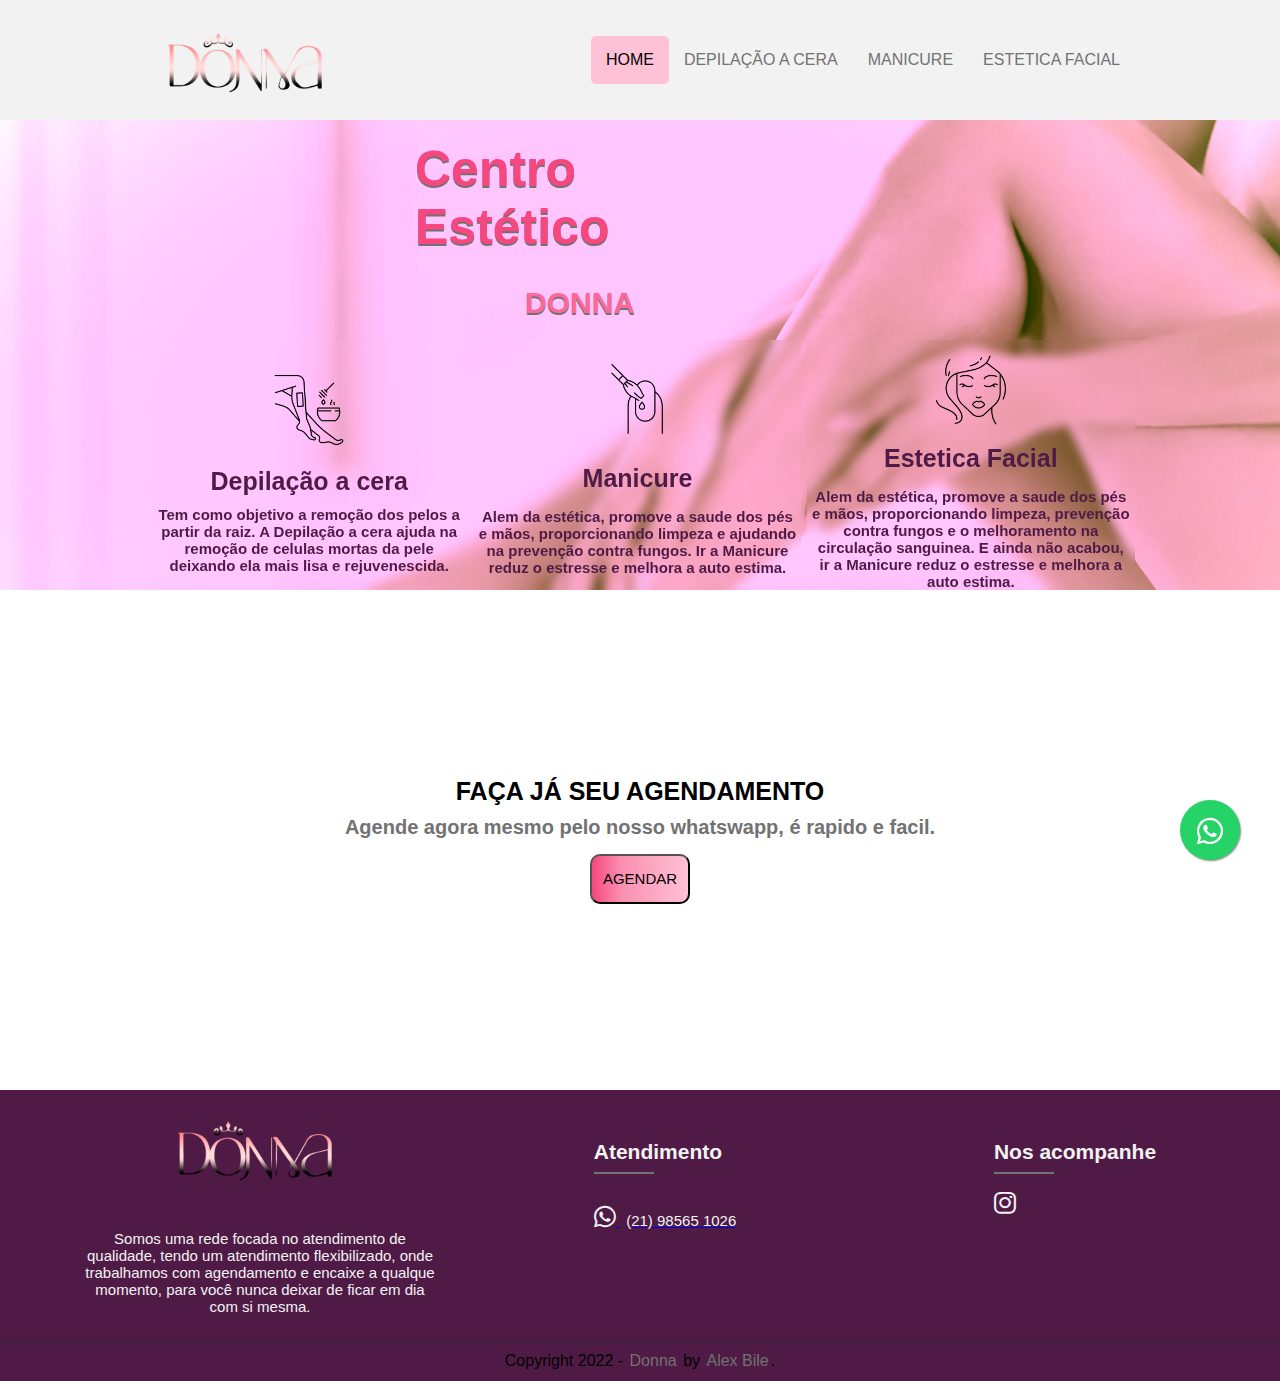
<file: index.html>
<!DOCTYPE html>
<html lang="pt-br">
<head>
    <meta charset="UTF-8">
    <meta http-equiv="X-UA-Compatible" content="IE=edge">
    <meta name="viewport" content="width=device-width, initial-scale=1.0">
    <link rel="stylesheet" type="text/css" href="CSS/style.css">
    <link rel="stylesheet" type="text/css" href="fontawesome/css/all.min.css">
    <link rel="stylesheet" href="https://cdnjs.cloudflare.com/ajax/libs/font-awesome/6.2.1/css/all.min.css">

    <script type="text/javascript">
        window.onload = function(){
            document.querySelector(".menuMobile").addEventListener("click", function(){
                if (document.querySelector(".menu nav ul").style.display == 'flex') {
                    document.querySelector(".menu nav ul").style.display = 'none';
                } else {
                    document.querySelector(".menu nav ul").style.display = 'flex';
                }
            });
        };
    </script>

    <title>Oficialmente Donna</title>
</head>
<body>
    <header>
        <div class="container">
            <div class="logo-image">
                <a href=""><img src="imagens/donna logo pronto.jpg"></a>
            </div>
            <div class="menu">
                <nav>
                    <div class="menuMobile">
                        <div class="mm_line"></div>
                        <div class="mm_line"></div>
                        <div class="mm_line"></div>
                    </div>
                    <ul>
                        <li class="active"><a href="/">Home</a></li>
                        <li><a href="depilação/depilindex2.html">Depilação a cera</a></li>
                        <li><a href="manicure/manindex.html">Manicure</a></li>
                        <li><a href="esteticafacial/faceindex.html">Estetica Facial</a></li>
                    </ul>
                </nav>
            </div>
        </div>
    </header>

    <section id="banner"> 
        <div class="container column">
            <div class="banner_headline">
                <div>
                    <h1>Centro Estético</h1>
                    <h2>DONNA</h2>
                </div>
            </div>
            <div class="banner_options">
                <div class="banner1">
                    <div class="icon">
                        <a href="depilação/depilindex2.html"><img src="imagens/icondepilação.png"></a>
                    </div>
                    <div class="description">
                        <h1>Depilação a cera</h1>
                        <h2>
                            Tem como objetivo a remoção dos pelos a partir
                            da raiz. A Depilação a cera ajuda na remoção de celulas
                            mortas da pele deixando ela mais lisa e rejuvenescida.
                        </h2>
                    </div>
                </div>
                <div class="banner2">
                    <div class="icon">
                        <a href="manicure/manindex.html"><img src="imagens/iconmanicure.png"></a>
                    </div>
                    <div class="description">
                        <div>
                            <h1>Manicure</h1>
                        </div>
                        <div class="banner_body">
                            <h2>
                                Alem da estética, promove a saude dos pés e mãos,
                                proporcionando limpeza e ajudando na prevenção contra fungos.
                                Ir a Manicure reduz o estresse e melhora a auto estima.
                            </h2>
                        </div>
                    </div>
                </div>
                <div class="banner3">
                    <div class="icon">
                        <a href="esteticafacial/faceindex.html"><img src="imagens/rosto.png"></a>
                    </div>
                    <div class="description">
                        <div>
                            <h1>Estetica Facial</h1>
                        </div>
                        <div class="banner_body">
                            <h2>
                                Alem da estética, promove a saude dos pés e mãos,
                                proporcionando limpeza, prevenção contra fungos e o
                                melhoramento na circulação sanguinea. E ainda não acabou,
                                ir a Manicure reduz o estresse e melhora a auto estima.
                            </h2>
                        </div>
                    </div>
                </div>
            </div>
        </div>
    </section>

    <section id="geral">
        <div class="container">
            <div class="agendamento">
                <h1>Faça já seu agendamento</h1>
                <h2>Agende agora mesmo pelo nosso whatswapp, é rapido e facil.</h2>
                <a href="https://wa.me/5521985651026" target="_blank">
                    <button>Agendar</button>
                </a>
            </div>
            
        </div>
    </section>

    <footer>
        <div class="container_footer">
            <div class="footer_menu">
                <div class="area1">
                    <span><a href=""><img src="imagens/donna logo pronto.jpg"></a></span>
                    <p>
                        Somos uma rede focada no atendimento de qualidade, tendo um atendimento 
                        flexibilizado, onde trabalhamos com agendamento e encaixe a qualque momento, para você nunca deixar de ficar
                        em dia com si mesma.
                    </p>
                </div>
                <div class="area2">
                    <div class="tittle_text">
                        <div class="widgte_tittle_text">Atendimento</div>
                        <div class="widgte_tittle_bar"></div>
                        <div class="widget_body">

                            <a href="https://wa.me/5521985651026" target="_blank">
                                <span class="icones"><i class="fa-brands fa-whatsapp"></i></span>
                            </a>

                            <a href="https://wa.me/5521985651026" target="_blank">
                                <span class="numero_contato">(21) 98565 1026</span>
                            </a>

                        </div>
                    </div>
                </div>
                <div class="area3">
                    <div class="tittle_text">
                        <div class="widgte_tittle_text">Nos acompanhe</div>
                        <div class="widgte_tittle_bar"></div>
                        <div class="widget_body">

                            <a href="https://instagram.com/oficialmentedonna?igshid=YmMyMTA2M2Y=" target="_blank">
                                <span class="icones"><i class="fa-brands fa-instagram"></i></span>
                            </a>

                        </div>
                    </div>
                </div>
            </div>
        </div>
    </footer>
    
    <footer class="copy">
        <div>
            Copyright 2022 - <span> Donna </span>by <span>Alex Bile</span>.
        </div>
    </footer>

    <!--boão wpp-->
    <a class="wpp-link" href="https://wa.me/5521985651026" target="_blank">
        <i class="fa-brands fa-whatsapp"></i>
    </a>
    
</body>
</html>
</file>
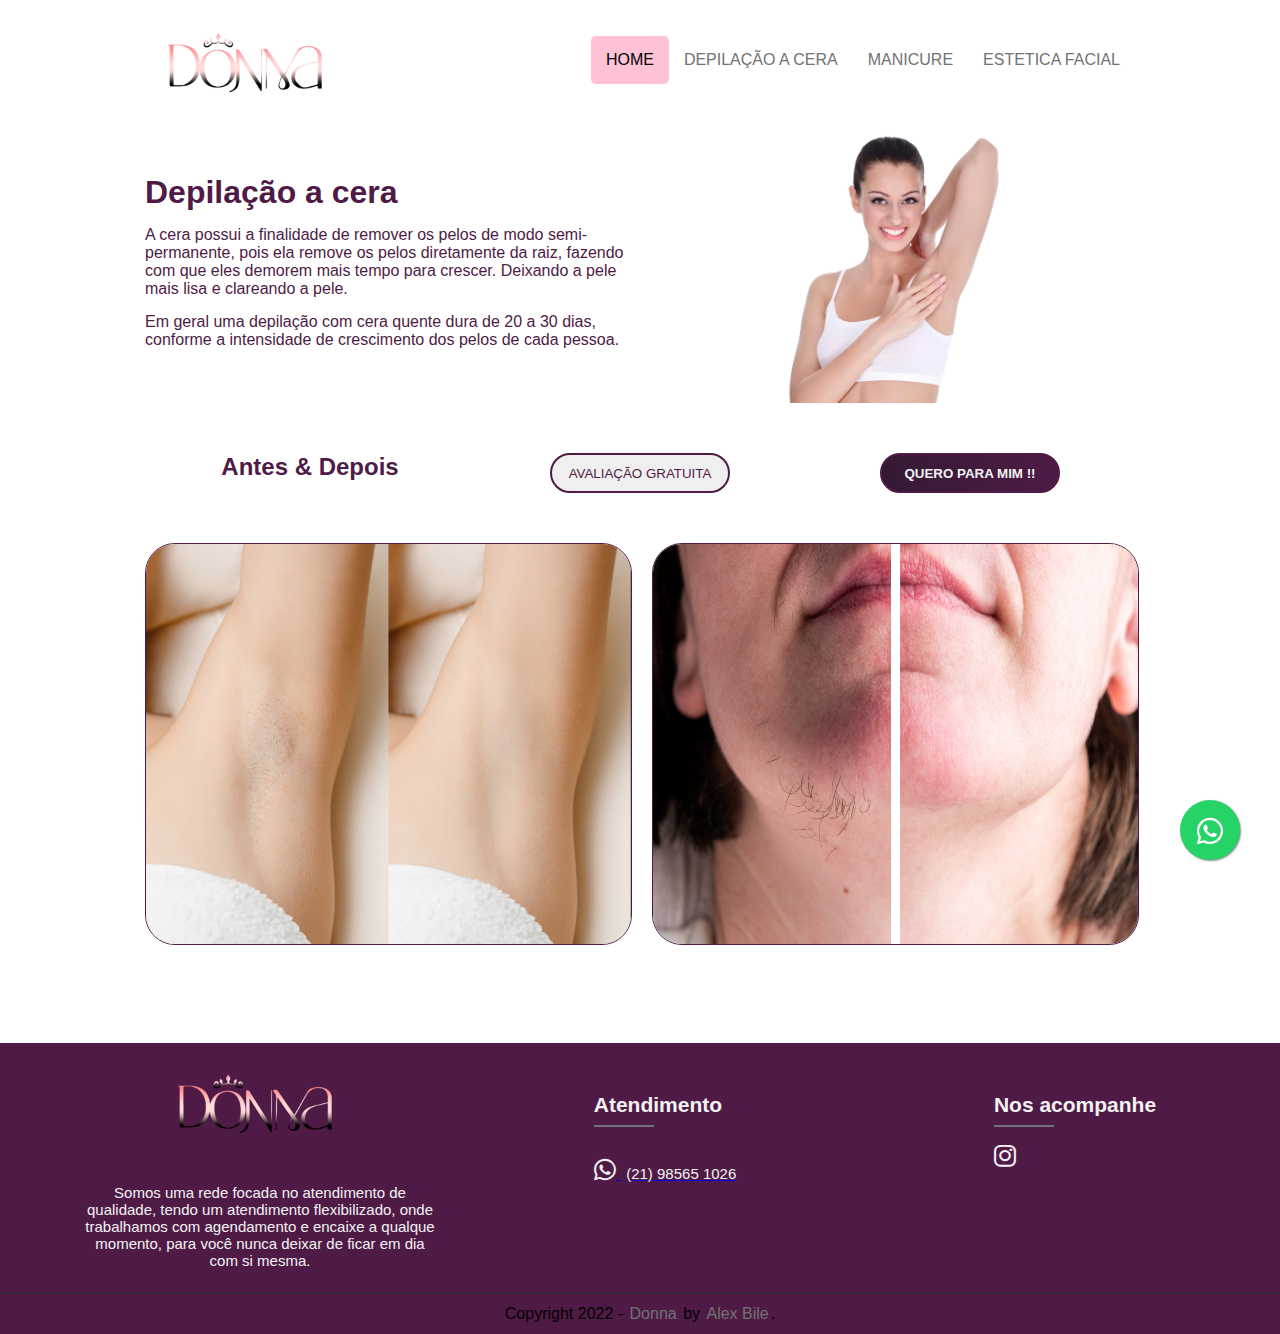
<file: depilação/depilindex2.html>
<!DOCTYPE html>
<html lang="pt-br">
<head>
    <meta charset="UTF-8">
    <meta http-equiv="X-UA-Compatible" content="IE=edge">
    <meta name="viewport" content="width=device-width, initial-scale=1.0">

    <link rel="stylesheet" type="text/css" href="CSS/depilcss2.css">
    <link rel="stylesheet" type="text/css" href="../fontawesome/css/all.min.css">
    <link rel="stylesheet" href="https://cdnjs.cloudflare.com/ajax/libs/font-awesome/6.2.1/css/all.min.css">

    <script type="text/javascript">
        window.onload = function(){
            document.querySelector(".menuMobile").addEventListener("click", function(){
                if (document.querySelector(".menu nav ul").style.display == 'flex') {
                    document.querySelector(".menu nav ul").style.display = 'none';
                } else {
                    document.querySelector(".menu nav ul").style.display = 'flex';
                }
            });
        };
    </script>

    <title>Oficialmente Donna - Depilação a cera</title>
</head>
<body>
    
    <header>
        <div class="container">
            <div class="logo">
                <a href=""><img src="../imagens/donna logo pronto.jpg"></a>
            </div>
            <div class="menu">
                <nav>
                    <div class="menuMobile">
                        <div class="mm_line"></div>
                        <div class="mm_line"></div>
                        <div class="mm_line"></div>
                    </div>
                    <ul>
                        <li class="active"><a href="../index.html">Home</a></li>
                        <li><a href="">Depilação a cera</a></li>
                        <li><a href="../manicure/manindex.html">Manicure</a></li>
                        <li><a href="../esteticafacial/faceindex.html">Estetica Facial</a></li>
                    </ul>
                </nav>
            </div>
        </div>
    </header>

    <section id="banner">
        <div class="container column">

            <div class="container">

                <div class="top_banner">
                    
                    <div class="text_area">
                        <h1>Depilação a cera</h1>
                            <p>
                                A cera possui a finalidade de remover os pelos de modo semi-permanente,
                                pois ela remove os pelos diretamente da raiz, fazendo com que eles
                                demorem mais tempo para crescer. Deixando a pele mais lisa e clareando
                                a pele.
                            </p>
                            <p>
                                Em geral uma depilação com cera quente dura de 20 a 30 dias,
                                conforme a intensidade de crescimento dos pelos de cada pessoa.
                            </p>
                    </div>
                    
                    <div class="banner_img">
                        <img src="imagens/depilacaoacera.png">
                    </div>

                </div>
            </div>

            <div class="container">
                <div class="mid_banner">
    
                    <div class="mid1">
                        <h2>Antes & Depois</h2>
                    </div>
                    <div class="mid2">
                        <button>Avaliação Gratuita</button>
                    </div>
                    <div class="mid3">
                        <button>Quero para mim !!</button>
                    </div>
    
                </div>
            </div>
            
            <div class="bot_banner">
                
                <div class="bot1">
                    <span><img src="imagens/depilação-axilas.jpg"></span>
                </div>
                <div class="bot2">
                    <span><img src="imagens/depilaçãoqueixo.jpg"></span>
                </div>

            </div>
            

        </div>
    </section>

    <footer>
        <div class="container_footer">
            <div class="footer_menu">
                <div class="area1">
                    <span><a href=""><img src="../imagens/donna logo pronto.jpg"></a></span>
                    <p>
                        Somos uma rede focada no atendimento de qualidade, tendo um atendimento 
                        flexibilizado, onde trabalhamos com agendamento e encaixe a qualque momento, para você nunca deixar de ficar
                        em dia com si mesma.
                    </p>
                </div>
                <div class="area2">
                    <div class="tittle_text">
                        <div class="widgte_tittle_text">Atendimento</div>
                        <div class="widgte_tittle_bar"></div>
                        <div class="widget_body">

                            <a href="https://wa.me/5521985651026" target="_blank">
                                <span class="icones"><i class="fa-brands fa-whatsapp"></i></span>
                            </a>

                            <a href="https://wa.me/5521985651026" target="_blank">
                                <span class="numero_contato">(21) 98565 1026</span>
                            </a>

                        </div>
                    </div>
                </div>
                <div class="area3">
                    <div class="tittle_text">
                        <div class="widgte_tittle_text">Nos acompanhe</div>
                        <div class="widgte_tittle_bar"></div>
                        <div class="widget_body">

                            <a href="https://instagram.com/oficialmentedonna?igshid=YmMyMTA2M2Y=" target="_blank">
                                <span class="icones"><i class="fa-brands fa-instagram"></i></span>
                            </a>

                        </div>
                    </div>
                </div>
            </div>
        </div>
    </footer>

    <footer class="copy">
        <div>
            Copyright 2022 - <span> Donna </span>by <span>Alex Bile</span>.
        </div>
    </footer>

    <!--boão wpp-->
    <a class="wpp-link" href="https://wa.me/5521985651026" target="_blank">
        <i class="fa-brands fa-whatsapp"></i>
    </a>

</body>
</html>
</file>
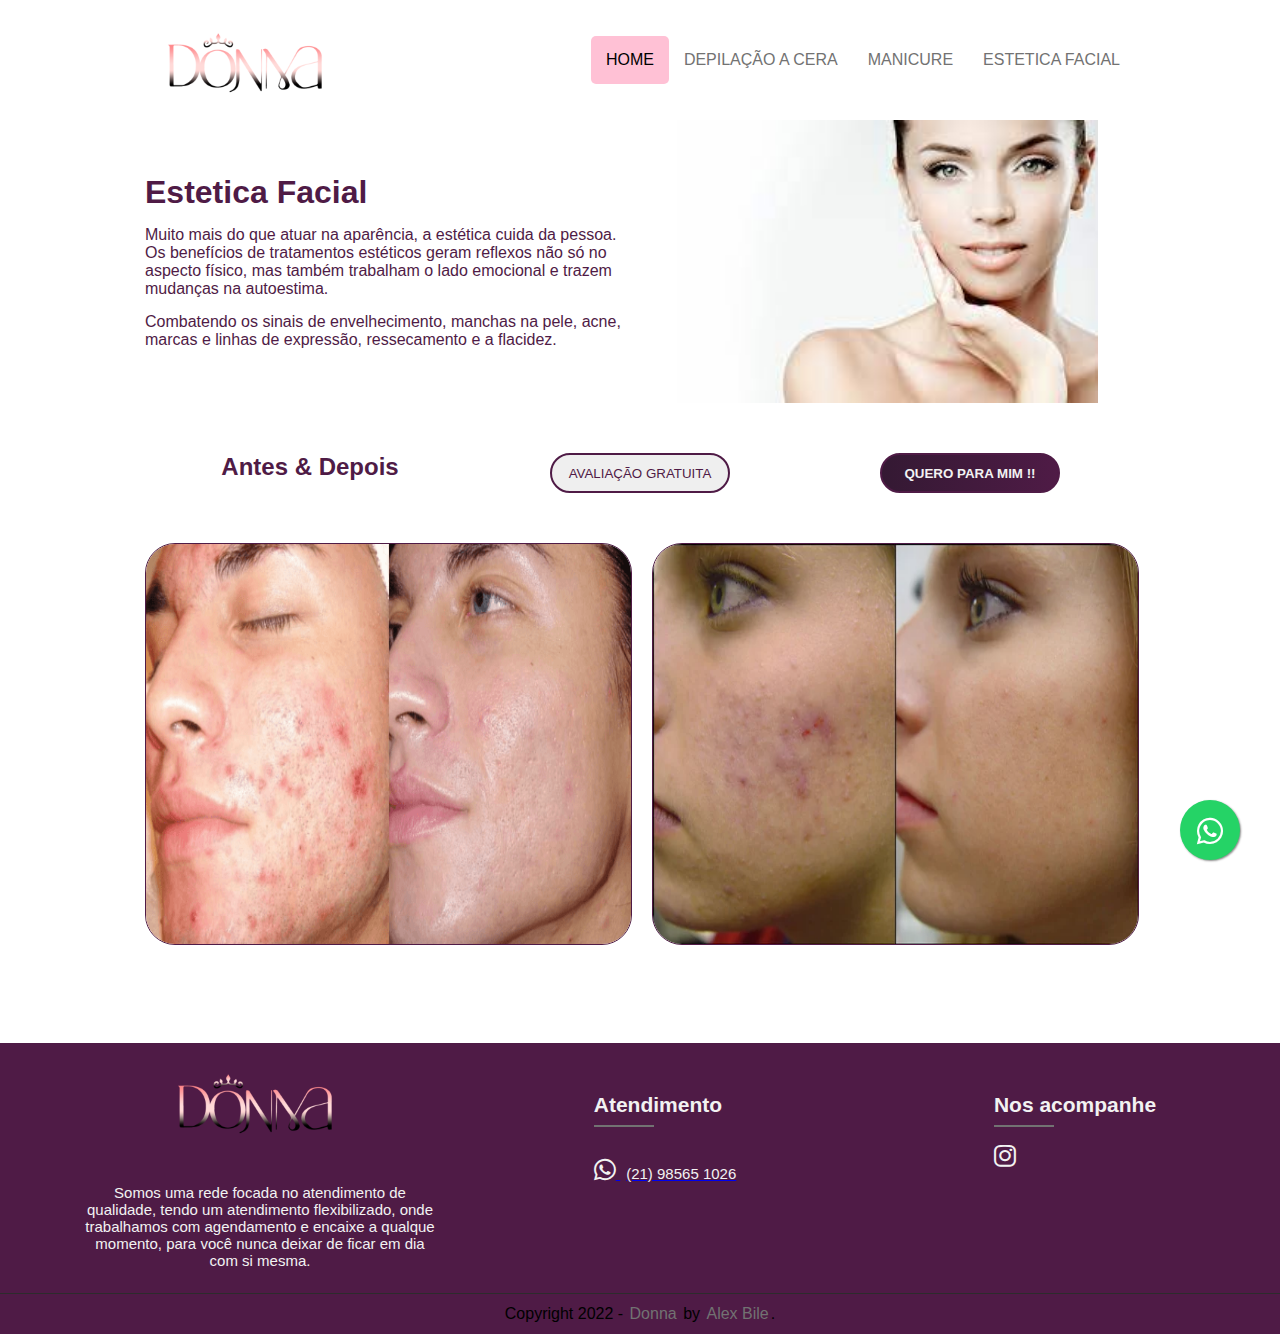
<file: esteticafacial/faceindex.html>
<!DOCTYPE html>
<html lang="pt-br">
<head>
    <meta charset="UTF-8">
    <meta http-equiv="X-UA-Compatible" content="IE=edge">
    <meta name="viewport" content="width=device-width, initial-scale=1.0">

    <link rel="stylesheet" type="text/css" href="css/facestyle.css">
    <link rel="stylesheet" type="text/css" href="../fontawesome/css/all.min.css">
    <link rel="stylesheet" href="https://cdnjs.cloudflare.com/ajax/libs/font-awesome/6.2.1/css/all.min.css">

    <script type="text/javascript">
        window.onload = function(){
            document.querySelector(".menuMobile").addEventListener("click", function(){
                if (document.querySelector(".menu nav ul").style.display == 'flex') {
                    document.querySelector(".menu nav ul").style.display = 'none';
                } else {
                    document.querySelector(".menu nav ul").style.display = 'flex';
                }
            });
        };
    </script>

    <title>Oficialmente Donna - Estética Facial </title>
</head>
<body>
    
    <header>
        <div class="container">
            <div class="logo">
                <a href=""><img src="../imagens/donna logo pronto.jpg"></a>
            </div>
            <div class="menu">
                <nav>
                    <div class="menuMobile">
                        <div class="mm_line"></div>
                        <div class="mm_line"></div>
                        <div class="mm_line"></div>
                    </div>
                    <ul>
                        <li class="active"><a href="../index.html">Home</a></li>
                        <li><a href="../depilação/depilindex2.html">Depilação a cera</a></li>
                        <li><a href="../manicure/manindex.html">Manicure</a></li>
                        <li><a href="">Estetica Facial</a></li>
                    </ul>
                </nav>
            </div>
        </div>
    </header>

    <section id="banner">
        <div class="container column">

            <div class="container">

                <div class="top_banner">
                    
                    <div class="text_area">
                        <h1>Estetica Facial</h1>
                            <p>
                                Muito mais do que atuar na aparência, a estética cuida da pessoa. 
                                Os benefícios de tratamentos estéticos geram reflexos não só no aspecto físico, 
                                mas também trabalham o lado emocional e trazem mudanças na autoestima.
                            </p>
                            <p>
                                Combatendo os sinais de envelhecimento, manchas na pele, 
                                acne, marcas e linhas de expressão, ressecamento e a flacidez.
                            </p>
                    </div>
                    
                    <div class="banner_img">
                        <img src="imagens/facetext.jpg">
                    </div>

                </div>
            </div>

            <div class="container">
                <div class="mid_banner">
    
                    <div class="mid1">
                        <h2>Antes & Depois</h2>
                    </div>
                    <div class="mid2">
                        <button>Avaliação Gratuita</button>
                    </div>
                    <div class="mid3">
                        <button>Quero para mim !!</button>
                    </div>
    
                </div>
            </div>
            
            <div class="bot_banner">
                
                <div class="bot1">
                    <span><img src="imagens/faceimg1.jpg"></span>
                </div>
                <div class="bot2">
                    <span><img src="imagens/faceimg2.jpg"></span>
                </div>

            </div>
            

        </div>
    </section>

    <footer>
        <div class="container_footer">
            <div class="footer_menu">
                <div class="area1">
                    <span><a href=""><img src="../imagens/donna logo pronto.jpg"></a></span>
                    <p>
                        Somos uma rede focada no atendimento de qualidade, tendo um atendimento 
                        flexibilizado, onde trabalhamos com agendamento e encaixe a qualque momento, para você nunca deixar de ficar
                        em dia com si mesma.
                    </p>
                </div>
                <div class="area2">
                    <div class="tittle_text">
                        <div class="widgte_tittle_text">Atendimento</div>
                        <div class="widgte_tittle_bar"></div>
                        <div class="widget_body">

                            <a href="https://wa.me/5521985651026" target="_blank">
                                <span class="icones"><i class="fa-brands fa-whatsapp"></i></span>
                            </a>

                            <a href="https://wa.me/5521985651026" target="_blank">
                                <span class="numero_contato">(21) 98565 1026</span>
                            </a>

                        </div>
                    </div>
                </div>
                <div class="area3">
                    <div class="tittle_text">
                        <div class="widgte_tittle_text">Nos acompanhe</div>
                        <div class="widgte_tittle_bar"></div>
                        <div class="widget_body">

                            <a href="https://instagram.com/oficialmentedonna?igshid=YmMyMTA2M2Y=" target="_blank">
                                <span class="icones"><i class="fa-brands fa-instagram"></i></span>
                            </a>

                        </div>
                    </div>
                </div>
            </div>
        </div>
    </footer>

    <footer class="copy">
        <div>
            Copyright 2022 - <span> Donna </span>by <span>Alex Bile</span>.
        </div>
    </footer>

    <!--boão wpp-->
    <a class="wpp-link" href="https://wa.me/5521985651026" target="_blank">
        <i class="fa-brands fa-whatsapp"></i>
    </a>

</body>
</html>
</file>
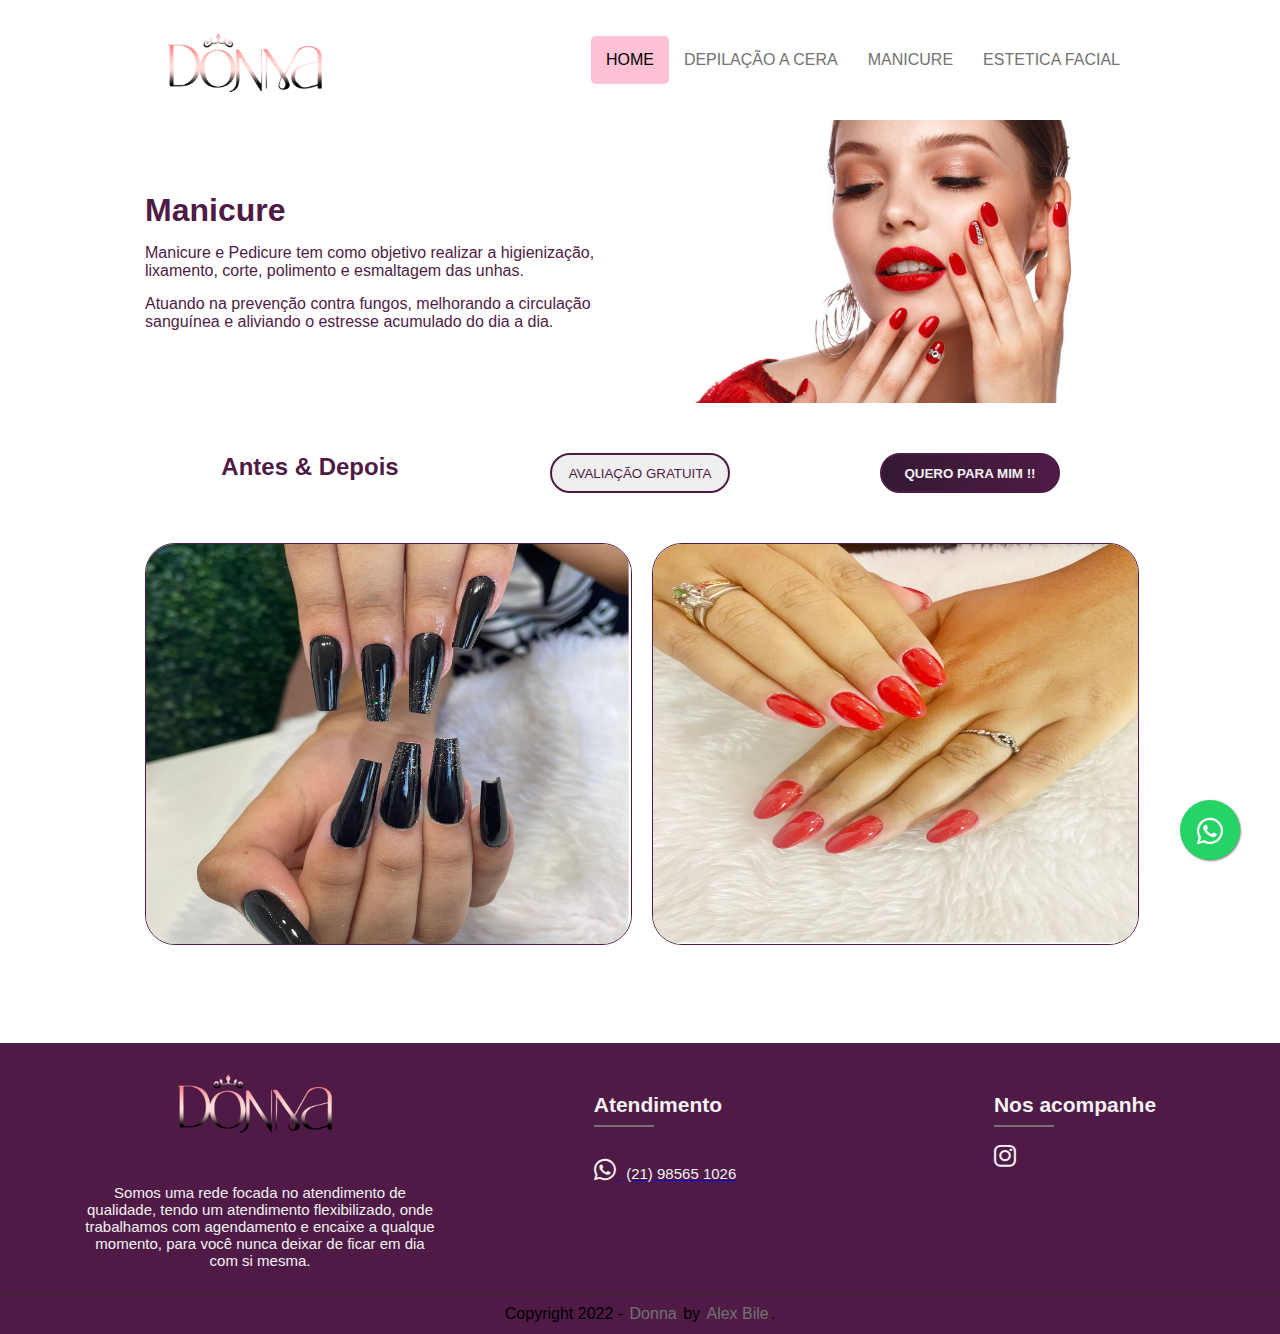
<file: manicure/manindex.html>
<!DOCTYPE html>
<html lang="pt-br">
<head>
    <meta charset="UTF-8">
    <meta http-equiv="X-UA-Compatible" content="IE=edge">
    <meta name="viewport" content="width=device-width, initial-scale=1.0">

    <link rel="stylesheet" type="text/css" href="css/manistyle.css">
    <link rel="stylesheet" type="text/css" href="../fontawesome/css/all.min.css">
    <link rel="stylesheet" href="https://cdnjs.cloudflare.com/ajax/libs/font-awesome/6.2.1/css/all.min.css">

    <script type="text/javascript">
        window.onload = function(){
            document.querySelector(".menuMobile").addEventListener("click", function(){
                if (document.querySelector(".menu nav ul").style.display == 'flex') {
                    document.querySelector(".menu nav ul").style.display = 'none';
                } else {
                    document.querySelector(".menu nav ul").style.display = 'flex';
                }
            });
        };
    </script>

    <title>Oficialmente Donna - Manicure </title>
</head>
<body>
    
    <header>
        <div class="container">
            <div class="logo">
                <a href=""><img src="../imagens/donna logo pronto.jpg"></a>
            </div>
            <div class="menu">
                <nav>
                    <div class="menuMobile">
                        <div class="mm_line"></div>
                        <div class="mm_line"></div>
                        <div class="mm_line"></div>
                    </div>
                    <ul>
                        <li class="active"><a href="../index.html">Home</a></li>
                        <li><a href="../depilação/depilindex2.html">Depilação a cera</a></li>
                        <li><a href="">Manicure</a></li>
                        <li><a href="../esteticafacial/faceindex.html">Estetica Facial</a></li>
                    </ul>
                </nav>
            </div>
        </div>
    </header>

    <section id="banner">
        <div class="container column">

            <div class="container">

                <div class="top_banner">
                    
                    <div class="text_area">
                        <h1>Manicure</h1>
                            <p>
                                Manicure e Pedicure tem como objetivo 
                                realizar a  higienização, lixamento, 
                                corte, polimento e esmaltagem das unhas.
                            </p>
                            <p>
                                Atuando na prevenção contra fungos, melhorando
                                a circulação sanguínea e aliviando o estresse
                                acumulado do dia a dia.
                            </p>
                    </div>
                    
                    <div class="banner_img">
                        <img src="imagens/manicureimgtext.jpg">
                    </div>

                </div>
            </div>

            <div class="container">
                <div class="mid_banner">
    
                    <div class="mid1">
                        <h2>Antes & Depois</h2>
                    </div>
                    <div class="mid2">
                        <button>Avaliação Gratuita</button>
                    </div>
                    <div class="mid3">
                        <button>Quero para mim !!</button>
                    </div>
    
                </div>
            </div>
            
            <div class="bot_banner">
                
                <div class="bot1">
                    <span><img src="imagens/manicure.jpg"></span>
                </div>
                <div class="bot2">
                    <span><img src="imagens/manicure2.jpg"></span>
                </div>

            </div>
            

        </div>
    </section>

    <footer>
        <div class="container_footer">
            <div class="footer_menu">
                <div class="area1">
                    <span><a href=""><img src="../imagens/donna logo pronto.jpg"></a></span>
                    <p>
                        Somos uma rede focada no atendimento de qualidade, tendo um atendimento 
                        flexibilizado, onde trabalhamos com agendamento e encaixe a qualque momento, para você nunca deixar de ficar
                        em dia com si mesma.
                    </p>
                </div>
                <div class="area2">
                    <div class="tittle_text">
                        <div class="widgte_tittle_text">Atendimento</div>
                        <div class="widgte_tittle_bar"></div>
                        <div class="widget_body">

                            <a href="https://wa.me/5521985651026" target="_blank">
                                <span class="icones"><i class="fa-brands fa-whatsapp"></i></span>
                            </a>

                            <a href="https://wa.me/5521985651026" target="_blank">
                                <span class="numero_contato">(21) 98565 1026</span>
                            </a>

                        </div>
                    </div>
                </div>
                <div class="area3">
                    <div class="tittle_text">
                        <div class="widgte_tittle_text">Nos acompanhe</div>
                        <div class="widgte_tittle_bar"></div>
                        <div class="widget_body">

                            <a href="https://instagram.com/oficialmentedonna?igshid=YmMyMTA2M2Y=" target="_blank">
                                <span class="icones"><i class="fa-brands fa-instagram"></i></span>
                            </a>

                        </div>
                    </div>
                </div>
            </div>
        </div>
    </footer>

    <footer class="copy">
        <div>
            Copyright 2022 - <span> Donna </span>by <span>Alex Bile</span>.
        </div>
    </footer>

    <!--boão wpp-->
    <a class="wpp-link" href="https://wa.me/5521985651026" target="_blank">
        <i class="fa-brands fa-whatsapp"></i>
    </a>

</body>
</html>
</file>
<file: CSS/style.css>
* {
    margin: 0;
    padding: 0;
    font-family: -apple-system,BlinkMacSystemFont,Segoe UI,Roboto,Helvetica Neue,Arial,Noto Sans,sans-serif,Apple Color Emoji,Segoe UI Emoji,Segoe UI Symbol,Noto Color Emoji;
}
    
:root {
    --cor0: #ffe4ec;
    --cor1: #ffc1d5;
    --cor2: #fa8fb1;
    --cor3: #fc6998;
    --cor4: #f74780;
    --cor5: #727272;
    --cor6: #4f1b46;
    --cor7: #ffa8d9;
}

header{
    display: flex;
    justify-content: center;
    height: 120px;
    position: fixed;
    background-color: #f2f2f2;
    width: 100%;
    z-index: 999;
}

.container{
    display: flex;
    justify-content: space-between;
    width: 990px;
}

.logo-image {
    display: flex;
    align-items: center;
}

.logo-image img {
    width: 200px;
    height: 100px;
}

.menu {
    display: flex;
    align-items: center;
}

nav ul,
nav li {
    list-style: none;
    margin: 0;
    padding: 0;
}

nav ul {
    display: flex;
}

nav a {
    display: block; /*permissao para alterar tamanho, margin etc...*/
    padding: 15px;
    text-decoration: none;
    text-transform: uppercase;
    color: var(--cor5);
    font-family: Arial, Helvetica, sans-serif;
}

nav .active a,
nav a:hover {
    background-color: var(--cor1);
    color: #000;
    border-radius: 5px;
}


#banner {
    display: flex;
    justify-content: center;
    background-image: url(../imagens/bannerdonna2.jpg);
    background-position: center;
    background-size: cover;
    background-attachment: fixed;
    height: 670px;
}

.column {
    flex-direction: column;
}

.banner_headline {
    flex: 1;
    display: flex;
    flex-direction: column;
    justify-content: center;
}

.banner_headline h1 {
    color: var(--cor4);
    font-size: 75px;
    text-shadow: 0px 2px 0px #727272;
    margin: 0;
    padding: 0;
    max-width: 350px;
    margin-top: 60px;
    margin-left: 100px;
}

.banner_headline h2 {
    color: var(--cor3);
    font-size: 25px;
    text-shadow: 0px 2px 0px #727272;
    margin: 0;
    padding: 0;
    max-width: 350px;
    margin-top: 30px;
    margin-left: 200px;
}

.banner_options {
    height: 250px;
    display: flex;
}


.banner1, 
.banner2,
.banner3 {
    flex: 1;
    /*margin-bottom: -40px;*/
    background-color: transparent;
    backdrop-filter: blur(5px);
    -webkit-backdrop-filter: blur(5px);
}

.banner1 {
    display: flex;
    flex-direction: column;
    justify-content: center;
    align-items: center;
    padding-left: 5px;
    padding-right: 5px;
    border-radius: 10px;
    /*box-shadow: 1px 1px 3px 3px #727272;
    margin-right: 5px;*/
}

.banner1 img {
    height: 70px;
    margin-top: 5px;
}

.banner1 .icon {
    display: flex;
    justify-content: center;
    align-items: center;
    height: 95px;
    width: 95px;
    margin-top: 5px;
    border-radius: 46px;
    transition: 1s;
}

.banner1 .description h1 {
    display: flex;
    justify-content: center;
    text-align: center;
    margin-top: 10px;
    font-size: 25px;
    color: var(--cor6);
}
.banner1 .description h2 {
    display: flex;
    justify-content: center;
    text-align: center;
    margin-top: 10px;
    font-size: 15px;
    color: var(--cor6);
    font-weight: bold;
}

.banner1 .icon:hover {
    background-color: var(--cor4);
}


.banner2 {
    display: flex;
    flex-direction: column;
    justify-content: center;
    align-items: center;
    padding-left: 5px;
    padding-right: 5px;
    margin-right: 5px;
}

.banner2 img {
    height: 70px;
    margin-top: 5px;
}

.banner2 .icon {
    display: flex;
    justify-content: center;
    height: 95px;
    width: 95px;
    margin-top: 5px;
    border-radius: 46px;
    transition: 1s;
}

.banner2 .description h1 {
    display: flex;
    justify-content: center;
    text-align: center;
    margin-top: 10px;
    font-size: 25px;
    color: var(--cor6);
}
.banner2 .description h2 {
    display: flex;
    justify-content: center;
    text-align: center;
    padding-top: 15px;
    font-size: 15px;
    color: var(--cor6);
    font-weight: bold;
}

.banner2 .icon:hover {
    background-color: var(--cor4);
}


.banner3 {
    display: flex;
    flex-direction: column;
    justify-content: center;
    align-items: center;
    padding-left: 5px;
    padding-right: 5px;
}

.banner3 img {
    height: 70px;
    margin-top: 5px;
}

.banner3 .icon {
    display: flex;
    justify-content: center;
    align-items: center;
    height: 95px;
    width: 95px;
    margin-top: 5px;
    border-radius: 45px;
    transition: 1s;
}

.banner3 .description h1 {
    display: flex;
    justify-content: center;
    text-align: center;
    margin-top: 10px;
    font-size: 25px;
    color: var(--cor6);
}
.banner3 .description h2 {
    display: flex;
    justify-content: center;
    text-align: center;
    padding-top: 15px;
    font-size: 15px;
    color: var(--cor6);
    font-weight: bold;
}

.banner3 .icon:hover {
    background-color: var(--cor4);
}

.description  {
    text-align: center;
}


/* iniocio do agendamento*/
#geral {
    display: flex;
    justify-content: center;
    min-height: 500px;
}

.agendamento {
    display: flex;
    flex-direction: column;
    align-items: center;
    text-align: center;
    margin: auto;
}

.agendamento h1 {
    font-size: 25px;
    text-transform: uppercase;
}

.agendamento h2 {
    font-size: 20px;
    margin-top: 10px;
    color: #727272;
}

button {
    font-size: 15px;
    width: 100px;
    height: 50px;
    border-radius: 10px;
    padding: 3px;
    margin-top: 15px;
    text-transform: uppercase;
    background: rgb(255,193,213);
    background: linear-gradient(270deg, rgba(255,193,213,1) 0%, rgba(250,143,177,1) 70%, rgba(247,71,128,1) 100%);
    transition: 0.5s;
    cursor: pointer;
}

button:hover {
    width: 110px;
    height: 60px;
    font-size: 18px;
    font-weight: bold;
}
/* FIM do agendamento*/


/* iniocio do rodepé*/
footer {
    display: flex;
    justify-content: center;
}

.container_footer {
    width: 100%;
}

.footer_menu {
    display: flex;
    justify-content: center;
    flex: 1;
    height: 250px;
}

.area1,
.area2,
.area3 {
    display: flex;
    justify-content: center;
    flex: 1;
    background-color: var(--cor6);
}

.footer_menu .area1 {
    display: flex;
    flex-direction: column;
    justify-content: center;
    align-items: center;
    padding-left: 50px;
}

.footer_menu .area1 img {
    width: 200px;
    height: 100px;
}

.footer_menu .area1 p {
    font-size: 15px;
    color: #f2f2f2;
    margin-top: 30px;
    padding-left: 30px;
    padding-right: 20px;
    text-align: center;
    margin-bottom: 20px;
}

.tittle_text  {
    margin-top: 50px;
    margin-bottom: 20px;
}

.widgte_tittle_text {
    color: #f2f2f2;
    font-size: 21px;
    font-weight: bold;

}

.widgte_tittle_bar {
    width: 60px;
    height: 2px;
    background-color: var(--cor5);
    margin-top: 8px;
    margin-bottom: 15px;
}

.area2 h1,
.area3 h1 {
    font-size: 20px;
    color: #000;
    padding-left: 30px;
    padding-right: 20px;
    margin-top: 40px;
    text-align: center;
}

/*icones*/
.icones {
    font-size: 25px;
    color: #f2f2f2;
}

.icones:hover {
    color: var(--cor2);
}

.numero_contato {
    font-size: 15px;
    margin-left: 6px;
    color: #f2f2f2;
}

.numero_contato:hover{
    color: var(--cor2);
}

.copy {
    border-top: 1px solid #2c2c2c;
    height: 40px;
    line-height: 40px;
    background-color: var(--cor6);
}

.copy span {
    color: #727272;
    padding-left: 2px;
    padding-right: 2px;
}

/* FIM do rodepé*/

/*botão WPP*/
.wpp-link{
    position: fixed;
    width: 60px;
    height: 60px;
    bottom: 40px;
    right: 40px;
    background-color: #25d366;
    color: #fff;
    border-radius: 50px;
    text-align: center;
    font-size: 30px;
    box-shadow: 1px 1px 2px #888;
    z-index: 1000;
}

.fa-whatsapp{
    margin-top: 16px;
}
/*FIM botão WPP*/

/*menu mobile*/
.menuMobile {
    display: none;
    width: 40px;
    height: 40px;
    margin-top: 40px;
    margin-bottom: 40px;
    margin-right: 20px;
    cursor: pointer;
}

.mm_line {
    height: 3px;
    background-color: var(--cor4);
}

/*FIM menu mobile*/


/*responsividade*/
@media (max-width:1440px) {
    .banner {
        width: 990px;
    }
    #banner {
        height: auto;
        align-self: flex-end;
    }
    
    .banner_headline h1{
        font-size: 50px;
        margin-top: 140px;
        padding-left: 170px;
    }
    .banner_headline h2 {
        font-size: 30px;
        padding-left: 180px;
        padding-bottom: 20px;
    }
}

@media (max-width:1024px) {
    .banner_options {
        height: auto;
        flex-direction: column;
    }
    .description h2 {
        visibility: hidden;
    }

    .container {
        height: auto;
        flex-direction: column;
    }

    /*menu de navegação*/
    header .container {
        flex-direction: row;
    }

    nav ul {
        flex-direction: column;
        display: none;
        position: absolute;
        left: 0;
        width: 100%;
        background-color: #f2f2f2;
    }
    
    header {
        height: auto;
    }

    .logo-image {
        padding-left: 25px;
    }

    .menuMobile {
        display: flex;
        flex-direction: column;
        justify-content: space-around;
    }
}

@media (max-width:800px) {
    .banner1, 
    .banner2,
    .banner3 {
        padding-bottom: 10px;
    }

    .banner2 .description .banner_body{
        visibility: hidden;
    }

    #geral {
        height: auto;
        padding-bottom: 50px;
    }

    .footer_menu {
        flex-direction: column;
    }

    .footer_menu img {
        padding-top: 50px;
    }
    
    .copy {
        width: 100%;
        padding-bottom: 10px;
        margin-top: 160px;
    }
}

@media (max-width:425px) {
    #banner {
        background-size: contain;
    }
    .banner_headline {
        text-align: center;
    }
    .banner_headline h1,
    .banner_headline h2 {
        margin-left: 0px;
        padding-left: 20px;
    }
    .banner_headline h2 {
        margin-top: 10px;
    }

    .agendamento {
        justify-content: center;
        align-items: center;
        padding-bottom: 30px;
    }
}

@media (max-width:375px) {
    #banner {
        background-size: contain;
    }

    .area1 p {
        text-align: center;
        margin-right: 20px;
    }

    footer {
        margin-top: 20px;
    }
    
    .copy {
        margin-top: 0px;
    }
}
/*FIM responsividade*/
</file>
<file: depilação/CSS/depilcss2.css>
* {
    margin: 0;
    padding: 0;
    font-family: -apple-system,BlinkMacSystemFont,Segoe UI,Roboto,Helvetica Neue,Arial,Noto Sans,sans-serif,Apple Color Emoji,Segoe UI Emoji,Segoe UI Symbol,Noto Color Emoji;
}

:root {
    --cor0: #ffe4ec;
    --cor1: #ffc1d5;
    --cor2: #fa8fb1;
    --cor3: #fc6998;
    --cor4: #f74780;
    --cor5: #727272;
    --cor6: #4f1b46;
    --cor7: #ffa8d9;
}

header {
    display: flex;
    justify-content: center;
    height: 120px;
}

.container {
    display: flex;
    justify-content: space-between;
    width: 990px;
}

.column {
    flex-direction: column;
}

/* imagem logo*/
.logo {
    display: flex;
    align-items: center;
}

.logo img {
    width: 200px;
    height: 100px;
}
/* fim imagem logo*/

/*navbar*/
.menu {
    display: flex;
    align-items: center;
    justify-content: center;
}

nav ul,
nav li {
    list-style: none;
    margin: 0;
    padding: 0;
}

nav ul {
    display: flex;
}

nav a {
    display: block; /*conseiga alterar cnteudo*/
    padding: 15px;
    text-decoration: none;
    text-transform: uppercase;
    color: var(--cor5);
}

nav .active a,
nav a:hover {
    background-color: var(--cor1);
    color: #000;
    border-radius: 5px;
}
/*fim navbar*/

/*section 1*/
#banner {
    display: flex;
    justify-content: center;
}

.container .top_banner {
    display: flex;
    flex-direction: row;
}

.text_area,
.banner_img {
    display: flex;
    flex: 1;
    justify-content: center;
}

.text_area {
    flex-direction: column;
    text-align: left;
    color: var(--cor6);
    
}

.text_area p {
    margin-top: 15px;
}

.banner_img {
    width: 320px;
    height: 283px;
}

/*mid banner*/
.mid_banner {
    display: flex;
    margin-top: 50px;
    margin-bottom: 50px;
    width: 100%;
}

.mid1,
.mid2,
.mid3 {
    flex: 1;
    text-align: center;
    justify-content: space-around;
    
}

.mid1 {
    color: var(--cor6);
}

.mid2 button,
.mid3 button {
    height: 40px;
    width: 180px;
    border-radius: 20px;
    border: 2px solid var(--cor6);
    text-transform: uppercase;
    color: var(--cor6);
    transition: 0.5s ease-in;
}

.mid2 button:hover {
    background: rgb(250,143,177);
    background: linear-gradient(270deg, rgba(250,143,177,1) 0%, rgba(247,71,128,1) 40%, rgba(79,27,70,1) 100%);
    color: #f2f2f2;
    text-transform: uppercase;
    font-weight: bold;
    transition: 0.2s ease-in;
    cursor: pointer;
}

.mid3 button {
    color: #f2f2f2;
    text-transform: uppercase;
    font-weight: bold;
    background-image: linear-gradient(270deg, rgba(250,143,177,1) 0%, rgba(247,71,128,1) 40%, rgba(79,27,70,1) 80%, #341933 100%);
    background-size: 500% 100%;
    animation: degrade-animado 1.5s infinite alternate;
    transition: 0.2s ease-in-out;
}

@keyframes degrade-animado {
    0% {
        background-position-x: 0%;
    }
    100% {
        background-position-x: 100%;
    }
}

.mid3 button:hover {
    height: 50px;
    width: 190px;
    border-radius: 30px;
    cursor: pointer;
    transition: 0.2s ease-in-out;
}
/*FIM mid banner*/

/*FIM bot banner*/
.bot_banner {
    display: flex;
    height: 500px;
}

.bot1,
.bot2 {
    flex: 1;
}

span img {
    height: 400px;
    border-radius: 30px;
    width: 485px;
    border: 1px solid var(--cor6);
}

.bot1 span img {
    margin-right: 20px;
}
/*FIM banner*/

footer {
    display: flex;
    justify-content: center;
    bottom: 0;
}

.container_footer {
    width: 100%;
}

.footer_menu {
    display: flex;
    justify-content: center;
    flex: 1;
    height: 250px;
}

.area1,
.area2,
.area3 {
    display: flex;
    justify-content: center;
    flex: 1;
    background-color: var(--cor6);
}

.footer_menu .area1 {
    display: flex;
    flex-direction: column;
    justify-content: center;
    align-items: center;
    padding-left: 50px;
}

.footer_menu .area1 img {
    width: 200px;
    height: 100px;
}

.footer_menu .area1 p {
    font-size: 15px;
    color: #f2f2f2;
    margin-top: 30px;
    padding-left: 30px;
    padding-right: 20px;
    text-align: center;
    margin-bottom: 20px;
}

.tittle_text  {
    margin-top: 50px;
    margin-bottom: 20px;
}

.widgte_tittle_text {
    color: #f2f2f2;
    font-size: 21px;
    font-weight: bold;

}

.widgte_tittle_bar {
    width: 60px;
    height: 2px;
    background-color: var(--cor5);
    margin-top: 8px;
    margin-bottom: 15px;
}

.area2 h1,
.area3 h1 {
    font-size: 20px;
    color: #000;
    padding-left: 30px;
    padding-right: 20px;
    margin-top: 40px;
    text-align: center;
}

/*icones*/
.icones {
    font-size: 25px;
    color: #f2f2f2;
}

.icones:hover {
    color: var(--cor2);
}

.numero_contato {
    font-size: 15px;
    margin-left: 6px;
    color: #f2f2f2;
}

.numero_contato:hover{
    color: var(--cor2);
}

.copy {
    border-top: 1px solid #2c2c2c;
    height: 40px;
    line-height: 40px;
    background-color: var(--cor6);
}

.copy span {
    color: #727272;
    padding-left: 2px;
    padding-right: 2px;
}

/*FIM rodape*/

/*menu mobile*/
.menuMobile {
    display: none;
    width: 40px;
    width: 40px;
    margin-top: 40px;
    margin-bottom: 40px;
    margin-right: 20px;
    
}

.mm_line {
    height: 3px;
    background-color: var(--cor4);
    margin-bottom: 10px;
}
/*FIM menu mobile*/

/*botão WPP*/
.wpp-link{
    position: fixed;
    width: 60px;
    height: 60px;
    bottom: 40px;
    right: 40px;
    background-color: #25d366;
    color: #fff;
    border-radius: 50px;
    text-align: center;
    font-size: 30px;
    box-shadow: 1px 1px 2px #888;
    z-index: 1000;
}

.fa-whatsapp{
    margin-top: 16px;
}
/*FIM botão WPP*/



/*responsividade*/
@media (max-width:1024px) {
    .container {
        width: 80%;
        align-items: center;
        text-align: center;
        justify-content: center;
    }

    /*section 1*/
    .top_banner {
        flex-direction: column;
    }
    .text_area h1 {
        padding-left: 50px;
    }

    .text_area p {
        padding-left: 50px;
        font-size: 13px;
        margin-top: 15px;
    }

    .banner_img {
        align-items: right;
        justify-content: center;
        padding-left: 150px;
        max-width: auto;
        max-height: auto;
    }
    /* FIM section 1*/

    /*mid banner (botao)*/
    .mid_banner {
        flex-direction: column-reverse;
    }

    .mid1,
    .mi2,
    .mid3 {
        margin: 15px;
    }

    /*FIM mid banner (botao)*/

    /*bot banner*/
    .bot_banner {
        flex-direction: column;
    }

    .bot1,
    .bot2 {
        vertical-align: middle;
        display: inline-block;
        height: auto;
        max-width: 100%;
    }

    .bot1 span img {
        margin: 0;
    }

    .bot2 span img {
        margin-top: 10px;
    }
    /*FIM bot banner*/


    /*rodape*/
    .container_footer {
        margin-top: 460px;
    }
    .footer_menu {
        flex-direction: column;
    }

    .area1,
    .area2,
    .area3 {
        justify-content: left;
        padding-left: 20px;
    }



    .footer_menu .area1 img {
        width: 200px;
        height: 90px;
        justify-content: left;
    }
    
    .footer_menu .area1 p {
        font-size: 13px;
        color: #f2f2f2;
        margin-top: 20px;
        padding-left: 10px;
        padding-right: 10px;
        text-align: center;
        margin-bottom: 10px;
    }

    .copy {
        flex-direction: column;
        margin-top: 100px;
        align-items: center;
    }
    /*FIM rodape*/

    nav ul {
        flex-direction: column;
        display: none;
        position: absolute;
        left: 0;
        width: 100%;
        background-color: #f2f2f2;
    }

    header {
        height: auto;
    }

    .logo {
        padding-left: 20px;
    }

    /*menu mobile*/
    .menuMobile {
        display: flex;
        flex-direction: column;
        justify-content: space-around;
    }

    header img,
    header .logo {
        flex: 1;
    }

    /*FIM menu mobile*/
}

@media (max-width: 576px) {
    .container .top_banner {
        display: flex;
        flex-direction: column;
    }

    .container .top_banner img {
        height: 260px;
        width: 250px;
    }

    .bot1 img,
    .bot2 img {
        width: 300px;
        height: 265px;
    }

    .footer_menu {
        margin-top: -250px;

    }
}

@media (max-width: 376px) {
    .text_area {
        padding-left: 15px;
        padding-right: 15px;
    }

    .bot1 img,
    .bot2 img {
        width: 235px;
        height: 245px;
    }
}

@media (max-width: 325px) {
    .text_area {
        padding-left: 30px;
        padding-right: 30px;
    }

    footer {
        margin-top: 25px;
        width: 100%;
    }
}

@media (max-width: 325px) {
    .top_banner .banner_img {
        width: 150px;
        padding: 0;
    }

    
}
</file>
<file: esteticafacial/css/facestyle.css>
* {
    margin: 0;
    padding: 0;
    font-family: -apple-system,BlinkMacSystemFont,Segoe UI,Roboto,Helvetica Neue,Arial,Noto Sans,sans-serif,Apple Color Emoji,Segoe UI Emoji,Segoe UI Symbol,Noto Color Emoji;
}

:root {
    --cor0: #ffe4ec;
    --cor1: #ffc1d5;
    --cor2: #fa8fb1;
    --cor3: #fc6998;
    --cor4: #f74780;
    --cor5: #727272;
    --cor6: #4f1b46;
    --cor7: #ffa8d9;
}

header {
    display: flex;
    justify-content: center;
    height: 120px;
}

.container {
    display: flex;
    justify-content: space-between;
    width: 990px;
}

.column {
    flex-direction: column;
}

/* imagem logo*/
.logo {
    display: flex;
    align-items: center;
}

.logo img {
    width: 200px;
    height: 100px;
}
/* fim imagem logo*/

/*navbar*/
.menu {
    display: flex;
    align-items: center;
    justify-content: center;
}

nav ul,
nav li {
    list-style: none;
    margin: 0;
    padding: 0;
}

nav ul {
    display: flex;
}

nav a {
    display: block; /*conseiga alterar cnteudo*/
    padding: 15px;
    text-decoration: none;
    text-transform: uppercase;
    color: var(--cor5);
}

nav .active a,
nav a:hover {
    background-color: var(--cor1);
    color: #000;
    border-radius: 5px;
}
/*fim navbar*/

/*section 1*/
#banner {
    display: flex;
    justify-content: center;
}

.container .top_banner {
    display: flex;
    flex-direction: row;
}

.text_area,
.banner_img {
    display: flex;
    flex: 1;
    justify-content: center;
}

.text_area {
    flex-direction: column;
    text-align: left;
    color: var(--cor6);
    
}

.text_area p {
    margin-top: 15px;
}

.banner_img {
    width: 320px;
    height: 283px;
}

/*mid banner*/
.mid_banner {
    display: flex;
    margin-top: 50px;
    margin-bottom: 50px;
    width: 100%;
}

.mid1,
.mid2,
.mid3 {
    flex: 1;
    text-align: center;
    justify-content: space-around;
    
}

.mid1 {
    color: var(--cor6);
}

.mid2 button,
.mid3 button {
    height: 40px;
    width: 180px;
    border-radius: 20px;
    border: 2px solid var(--cor6);
    text-transform: uppercase;
    color: var(--cor6);
    transition: 0.5s ease-in;
}

.mid2 button:hover {
    background: rgb(250,143,177);
    background: linear-gradient(270deg, rgba(250,143,177,1) 0%, rgba(247,71,128,1) 40%, rgba(79,27,70,1) 100%);
    color: #f2f2f2;
    text-transform: uppercase;
    font-weight: bold;
    transition: 0.2s ease-in;
    cursor: pointer;
}

.mid3 button {
    color: #f2f2f2;
    text-transform: uppercase;
    font-weight: bold;
    background-image: linear-gradient(270deg, rgba(250,143,177,1) 0%, rgba(247,71,128,1) 40%, rgba(79,27,70,1) 80%, #341933 100%);
    background-size: 500% 100%;
    animation: degrade-animado 1.5s infinite alternate;
    transition: 0.2s ease-in-out;
}

@keyframes degrade-animado {
    0% {
        background-position-x: 0%;
    }
    100% {
        background-position-x: 100%;
    }
}

.mid3 button:hover {
    height: 50px;
    width: 190px;
    border-radius: 30px;
    cursor: pointer;
    transition: 0.2s ease-in-out;
}
/*FIM mid banner*/

/*FIM bot banner*/
.bot_banner {
    display: flex;
    height: 500px;
}

.bot1,
.bot2 {
    flex: 1;
}

span img {
    height: 400px;
    border-radius: 30px;
    width: 485px;
    border: 1px solid var(--cor6);
}

.bot1 span img {
    margin-right: 20px;
}
/*FIM banner*/

footer {
    display: flex;
    justify-content: center;
    bottom: 0;
}

.container_footer {
    width: 100%;
}

.footer_menu {
    display: flex;
    justify-content: center;
    flex: 1;
    height: 250px;
}

.area1,
.area2,
.area3 {
    display: flex;
    justify-content: center;
    flex: 1;
    background-color: var(--cor6);
}

.footer_menu .area1 {
    display: flex;
    flex-direction: column;
    justify-content: center;
    align-items: center;
    padding-left: 50px;
}

.footer_menu .area1 img {
    width: 200px;
    height: 100px;
}

.footer_menu .area1 p {
    font-size: 15px;
    color: #f2f2f2;
    margin-top: 30px;
    padding-left: 30px;
    padding-right: 20px;
    text-align: center;
    margin-bottom: 20px;
}

.tittle_text  {
    margin-top: 50px;
    margin-bottom: 20px;
}

.widgte_tittle_text {
    color: #f2f2f2;
    font-size: 21px;
    font-weight: bold;

}

.widgte_tittle_bar {
    width: 60px;
    height: 2px;
    background-color: var(--cor5);
    margin-top: 8px;
    margin-bottom: 15px;
}

.area2 h1,
.area3 h1 {
    font-size: 20px;
    color: #000;
    padding-left: 30px;
    padding-right: 20px;
    margin-top: 40px;
    text-align: center;
}

/*icones*/
.icones {
    font-size: 25px;
    color: #f2f2f2;
}

.icones:hover {
    color: var(--cor2);
}

.numero_contato {
    font-size: 15px;
    margin-left: 6px;
    color: #f2f2f2;
}

.numero_contato:hover{
    color: var(--cor2);
}

.copy {
    border-top: 1px solid #2c2c2c;
    height: 40px;
    line-height: 40px;
    background-color: var(--cor6);
}

.copy span {
    color: #727272;
    padding-left: 2px;
    padding-right: 2px;
}

/*FIM rodape*/

/*menu mobile*/
.menuMobile {
    display: none;
    width: 40px;
    width: 40px;
    margin-top: 40px;
    margin-bottom: 40px;
    margin-right: 20px;
    
}

.mm_line {
    height: 3px;
    background-color: var(--cor4);
    margin-bottom: 10px;
}
/*FIM menu mobile*/

/*botão WPP*/
.wpp-link{
    position: fixed;
    width: 60px;
    height: 60px;
    bottom: 40px;
    right: 40px;
    background-color: #25d366;
    color: #fff;
    border-radius: 50px;
    text-align: center;
    font-size: 30px;
    box-shadow: 1px 1px 2px #888;
    z-index: 1000;
}

.fa-whatsapp{
    margin-top: 16px;
}
/*FIM botão WPP*/



/*responsividade*/
@media (max-width:1024px) {
    .container {
        width: 80%;
        align-items: center;
        text-align: center;
        justify-content: center;
    }

    /*section 1*/
    .top_banner {
        flex-direction: column;
    }
    .text_area h1 {
        padding-left: 50px;
    }

    .text_area p {
        padding-left: 50px;
        font-size: 13px;
        margin-top: 15px;
    }

    .banner_img {
        align-items: right;
        justify-content: center;
        padding-left: 150px;
        max-width: auto;
        max-height: auto;
    }
    /* FIM section 1*/

    /*mid banner (botao)*/
    .mid_banner {
        flex-direction: column-reverse;
    }

    .mid1,
    .mi2,
    .mid3 {
        margin: 15px;
    }

    /*FIM mid banner (botao)*/

    /*bot banner*/
    .bot_banner {
        flex-direction: column;
    }

    .bot1,
    .bot2 {
        vertical-align: middle;
        display: inline-block;
        height: auto;
        max-width: 100%;
    }

    .bot1 span img {
        margin: 0;
    }

    .bot2 span img {
        margin-top: 10px;
    }
    /*FIM bot banner*/


    /*rodape*/
    .container_footer {
        margin-top: 460px;
    }
    .footer_menu {
        flex-direction: column;
    }

    .area1,
    .area2,
    .area3 {
        justify-content: left;
        padding-left: 20px;
    }



    .footer_menu .area1 img {
        width: 200px;
        height: 90px;
        justify-content: left;
    }
    
    .footer_menu .area1 p {
        font-size: 13px;
        color: #f2f2f2;
        margin-top: 20px;
        padding-left: 10px;
        padding-right: 10px;
        text-align: center;
        margin-bottom: 10px;
    }

    .copy {
        flex-direction: column;
        margin-top: 100px;
        align-items: center;
    }
    /*FIM rodape*/

    nav ul {
        flex-direction: column;
        display: none;
        position: absolute;
        left: 0;
        width: 100%;
        background-color: #f2f2f2;
    }

    header {
        height: auto;
    }

    .logo {
        padding-left: 20px;
    }

    /*menu mobile*/
    .menuMobile {
        display: flex;
        flex-direction: column;
        justify-content: space-around;
    }

    header img,
    header .logo {
        flex: 1;
    }

    /*FIM menu mobile*/
}

@media (max-width: 576px) {
    .container .top_banner {
        display: flex;
        flex-direction: column;
    }

    .container .top_banner img {
        height: 260px;
        width: 250px;
    }

    .bot1 img,
    .bot2 img {
        width: 300px;
        height: 265px;
    }

    .footer_menu {
        margin-top: -250px;

    }
}

@media (max-width: 376px) {
    .text_area {
        padding-left: 15px;
        padding-right: 15px;
    }

    .bot1 img,
    .bot2 img {
        width: 235px;
        height: 245px;
    }
}

@media (max-width: 325px) {
    .text_area {
        padding-left: 30px;
        padding-right: 30px;
    }

    footer {
        margin-top: 25px;
        width: 100%;
    }
}

@media (max-width: 325px) {
    .top_banner .banner_img {
        width: 150px;
        padding: 0;
    }

    
}
</file>
<file: manicure/css/manistyle.css>
* {
    margin: 0;
    padding: 0;
    font-family: -apple-system,BlinkMacSystemFont,Segoe UI,Roboto,Helvetica Neue,Arial,Noto Sans,sans-serif,Apple Color Emoji,Segoe UI Emoji,Segoe UI Symbol,Noto Color Emoji;
}

:root {
    --cor0: #ffe4ec;
    --cor1: #ffc1d5;
    --cor2: #fa8fb1;
    --cor3: #fc6998;
    --cor4: #f74780;
    --cor5: #727272;
    --cor6: #4f1b46;
    --cor7: #ffa8d9;
}

header {
    display: flex;
    justify-content: center;
    height: 120px;
}

.container {
    display: flex;
    justify-content: space-between;
    width: 990px;
}

.column {
    flex-direction: column;
}

/* imagem logo*/
.logo {
    display: flex;
    align-items: center;
}

.logo img {
    width: 200px;
    height: 100px;
}
/* fim imagem logo*/

/*navbar*/
.menu {
    display: flex;
    align-items: center;
    justify-content: center;
}

nav ul,
nav li {
    list-style: none;
    margin: 0;
    padding: 0;
}

nav ul {
    display: flex;
}

nav a {
    display: block; /*conseiga alterar cnteudo*/
    padding: 15px;
    text-decoration: none;
    text-transform: uppercase;
    color: var(--cor5);
}

nav .active a,
nav a:hover {
    background-color: var(--cor1);
    color: #000;
    border-radius: 5px;
}
/*fim navbar*/

/*section 1*/
#banner {
    display: flex;
    justify-content: center;
}

.container .top_banner {
    display: flex;
    flex-direction: row;
}

.text_area,
.banner_img {
    display: flex;
    flex: 1;
    justify-content: center;
}

.text_area {
    flex-direction: column;
    text-align: left;
    color: var(--cor6);
    
}

.text_area p {
    margin-top: 15px;
}

.banner_img {
    width: 320px;
    height: 283px;
}

/*mid banner*/
.mid_banner {
    display: flex;
    margin-top: 50px;
    margin-bottom: 50px;
    width: 100%;
}

.mid1,
.mid2,
.mid3 {
    flex: 1;
    text-align: center;
    justify-content: space-around;
    
}

.mid1 {
    color: var(--cor6);
}

.mid2 button,
.mid3 button {
    height: 40px;
    width: 180px;
    border-radius: 20px;
    border: 2px solid var(--cor6);
    text-transform: uppercase;
    color: var(--cor6);
    transition: 0.5s ease-in;
}

.mid2 button:hover {
    background: rgb(250,143,177);
    background: linear-gradient(270deg, rgba(250,143,177,1) 0%, rgba(247,71,128,1) 40%, rgba(79,27,70,1) 100%);
    color: #f2f2f2;
    text-transform: uppercase;
    font-weight: bold;
    transition: 0.2s ease-in;
    cursor: pointer;
}

.mid3 button {
    color: #f2f2f2;
    text-transform: uppercase;
    font-weight: bold;
    background-image: linear-gradient(270deg, rgba(250,143,177,1) 0%, rgba(247,71,128,1) 40%, rgba(79,27,70,1) 80%, #341933 100%);
    background-size: 500% 100%;
    animation: degrade-animado 1.5s infinite alternate;
    transition: 0.2s ease-in-out;
}

@keyframes degrade-animado {
    0% {
        background-position-x: 0%;
    }
    100% {
        background-position-x: 100%;
    }
}

.mid3 button:hover {
    height: 50px;
    width: 190px;
    border-radius: 30px;
    cursor: pointer;
    transition: 0.2s ease-in-out;
}
/*FIM mid banner*/

/*FIM bot banner*/
.bot_banner {
    display: flex;
    height: 500px;
}

.bot1,
.bot2 {
    flex: 1;
}

span img {
    height: 400px;
    border-radius: 30px;
    width: 485px;
    border: 1px solid var(--cor6);
}

.bot1 span img {
    margin-right: 20px;
}
/*FIM banner*/

footer {
    display: flex;
    justify-content: center;
    bottom: 0;
}

.container_footer {
    width: 100%;
}

.footer_menu {
    display: flex;
    justify-content: center;
    flex: 1;
    height: 250px;
}

.area1,
.area2,
.area3 {
    display: flex;
    justify-content: center;
    flex: 1;
    background-color: var(--cor6);
}

.footer_menu .area1 {
    display: flex;
    flex-direction: column;
    justify-content: center;
    align-items: center;
    padding-left: 50px;
}

.footer_menu .area1 img {
    width: 200px;
    height: 100px;
}

.footer_menu .area1 p {
    font-size: 15px;
    color: #f2f2f2;
    margin-top: 30px;
    padding-left: 30px;
    padding-right: 20px;
    text-align: center;
    margin-bottom: 20px;
}

.tittle_text  {
    margin-top: 50px;
    margin-bottom: 20px;
}

.widgte_tittle_text {
    color: #f2f2f2;
    font-size: 21px;
    font-weight: bold;

}

.widgte_tittle_bar {
    width: 60px;
    height: 2px;
    background-color: var(--cor5);
    margin-top: 8px;
    margin-bottom: 15px;
}

.area2 h1,
.area3 h1 {
    font-size: 20px;
    color: #000;
    padding-left: 30px;
    padding-right: 20px;
    margin-top: 40px;
    text-align: center;
}

/*icones*/
.icones {
    font-size: 25px;
    color: #f2f2f2;
}

.icones:hover {
    color: var(--cor2);
}

.numero_contato {
    font-size: 15px;
    margin-left: 6px;
    color: #f2f2f2;
}

.numero_contato:hover{
    color: var(--cor2);
}

.copy {
    border-top: 1px solid #2c2c2c;
    height: 40px;
    line-height: 40px;
    background-color: var(--cor6);
}

.copy span {
    color: #727272;
    padding-left: 2px;
    padding-right: 2px;
}

/*FIM rodape*/

/*menu mobile*/
.menuMobile {
    display: none;
    width: 40px;
    width: 40px;
    margin-top: 40px;
    margin-bottom: 40px;
    margin-right: 20px;
    
}

.mm_line {
    height: 3px;
    background-color: var(--cor4);
    margin-bottom: 10px;
}
/*FIM menu mobile*/

/*botão WPP*/
.wpp-link{
    position: fixed;
    width: 60px;
    height: 60px;
    bottom: 40px;
    right: 40px;
    background-color: #25d366;
    color: #fff;
    border-radius: 50px;
    text-align: center;
    font-size: 30px;
    box-shadow: 1px 1px 2px #888;
    z-index: 1000;
}

.fa-whatsapp{
    margin-top: 16px;
}
/*FIM botão WPP*/



/*responsividade*/
@media (max-width:1024px) {
    .container {
        width: 80%;
        align-items: center;
        text-align: center;
        justify-content: center;
    }

    /*section 1*/
    .top_banner {
        flex-direction: column;
    }
    .text_area h1 {
        padding-left: 50px;
    }

    .text_area p {
        padding-left: 50px;
        font-size: 13px;
        margin-top: 15px;
    }

    .banner_img {
        align-items: right;
        justify-content: center;
        padding-left: 150px;
        max-width: auto;
        max-height: auto;
    }
    /* FIM section 1*/

    /*mid banner (botao)*/
    .mid_banner {
        flex-direction: column-reverse;
    }

    .mid1,
    .mi2,
    .mid3 {
        margin: 15px;
    }

    /*FIM mid banner (botao)*/

    /*bot banner*/
    .bot_banner {
        flex-direction: column;
    }

    .bot1,
    .bot2 {
        vertical-align: middle;
        display: inline-block;
        height: auto;
        max-width: 100%;
    }

    .bot1 span img {
        margin: 0;
    }

    .bot2 span img {
        margin-top: 10px;
    }
    /*FIM bot banner*/


    /*rodape*/
    .container_footer {
        margin-top: 460px;
    }
    .footer_menu {
        flex-direction: column;
    }

    .area1,
    .area2,
    .area3 {
        justify-content: left;
        padding-left: 20px;
    }



    .footer_menu .area1 img {
        width: 200px;
        height: 90px;
        justify-content: left;
    }
    
    .footer_menu .area1 p {
        font-size: 13px;
        color: #f2f2f2;
        margin-top: 20px;
        padding-left: 10px;
        padding-right: 10px;
        text-align: center;
        margin-bottom: 10px;
    }

    .copy {
        flex-direction: column;
        margin-top: 100px;
        align-items: center;
    }
    /*FIM rodape*/

    nav ul {
        flex-direction: column;
        display: none;
        position: absolute;
        left: 0;
        width: 100%;
        background-color: #f2f2f2;
    }

    header {
        height: auto;
    }

    .logo {
        padding-left: 20px;
    }

    /*menu mobile*/
    .menuMobile {
        display: flex;
        flex-direction: column;
        justify-content: space-around;
    }

    header img,
    header .logo {
        flex: 1;
    }

    /*FIM menu mobile*/
}

@media (max-width: 576px) {
    .container .top_banner {
        display: flex;
        flex-direction: column;
    }

    .container .top_banner img {
        height: 260px;
        width: 250px;
    }

    .bot1 img,
    .bot2 img {
        width: 300px;
        height: 265px;
    }

    .footer_menu {
        margin-top: -250px;

    }
}

@media (max-width: 376px) {
    .text_area {
        padding-left: 15px;
        padding-right: 15px;
    }

    .bot1 img,
    .bot2 img {
        width: 235px;
        height: 245px;
    }
}

@media (max-width: 325px) {
    .text_area {
        padding-left: 30px;
        padding-right: 30px;
    }

    footer {
        margin-top: 25px;
        width: 100%;
    }
}

@media (max-width: 325px) {
    .top_banner .banner_img {
        width: 150px;
        padding: 0;
    }

    
}
</file>
